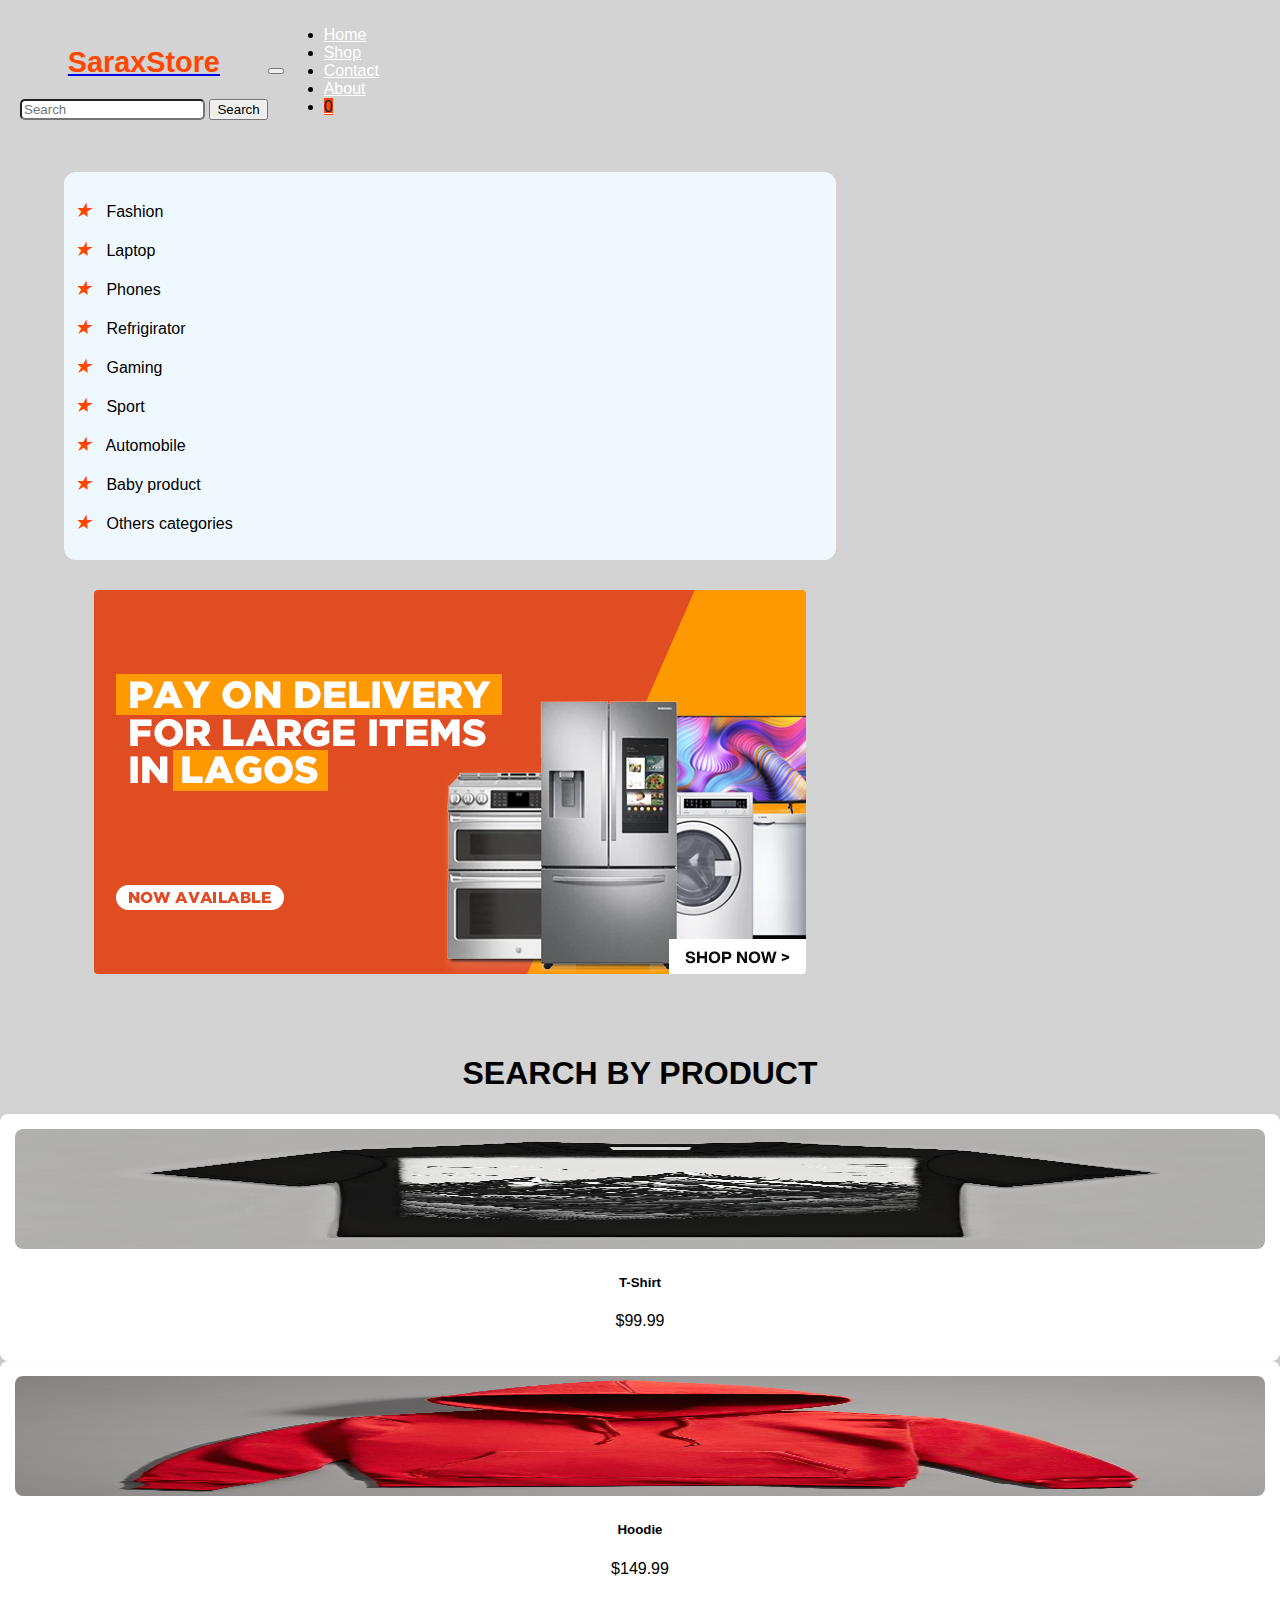
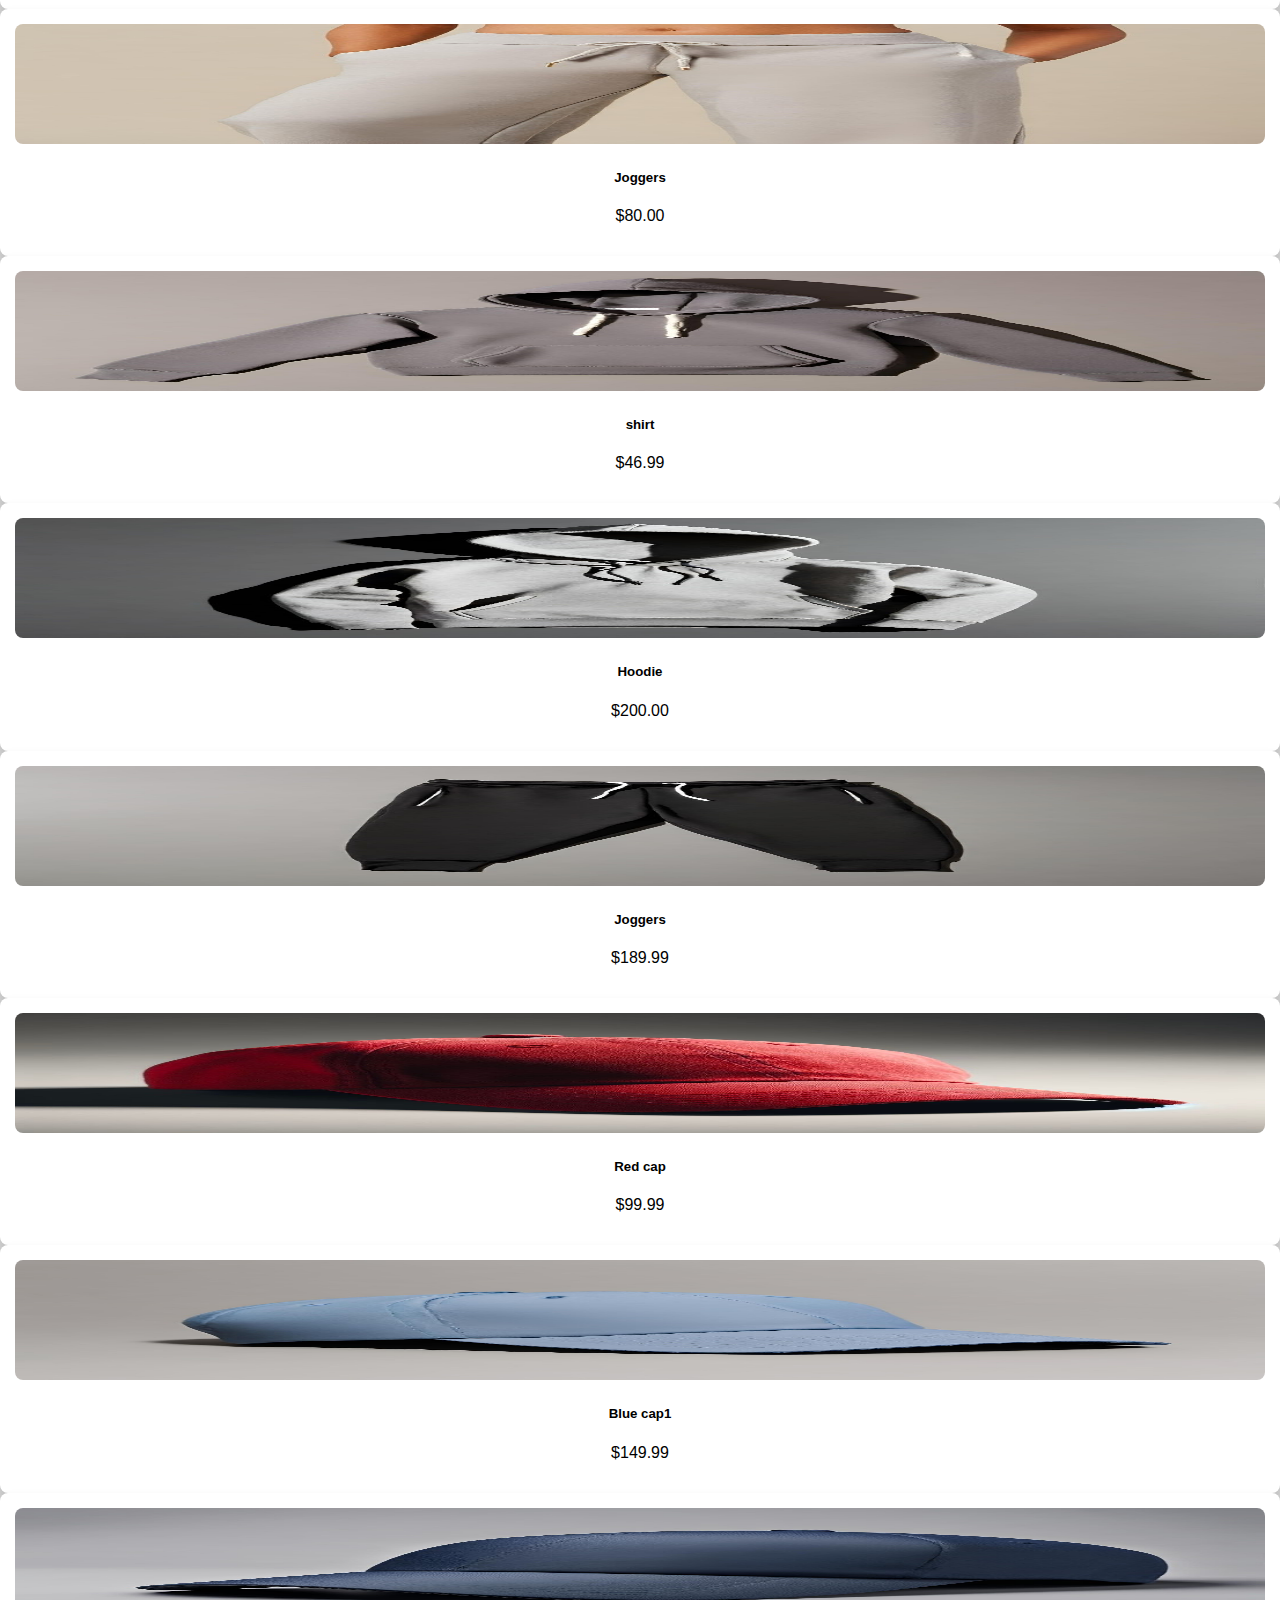
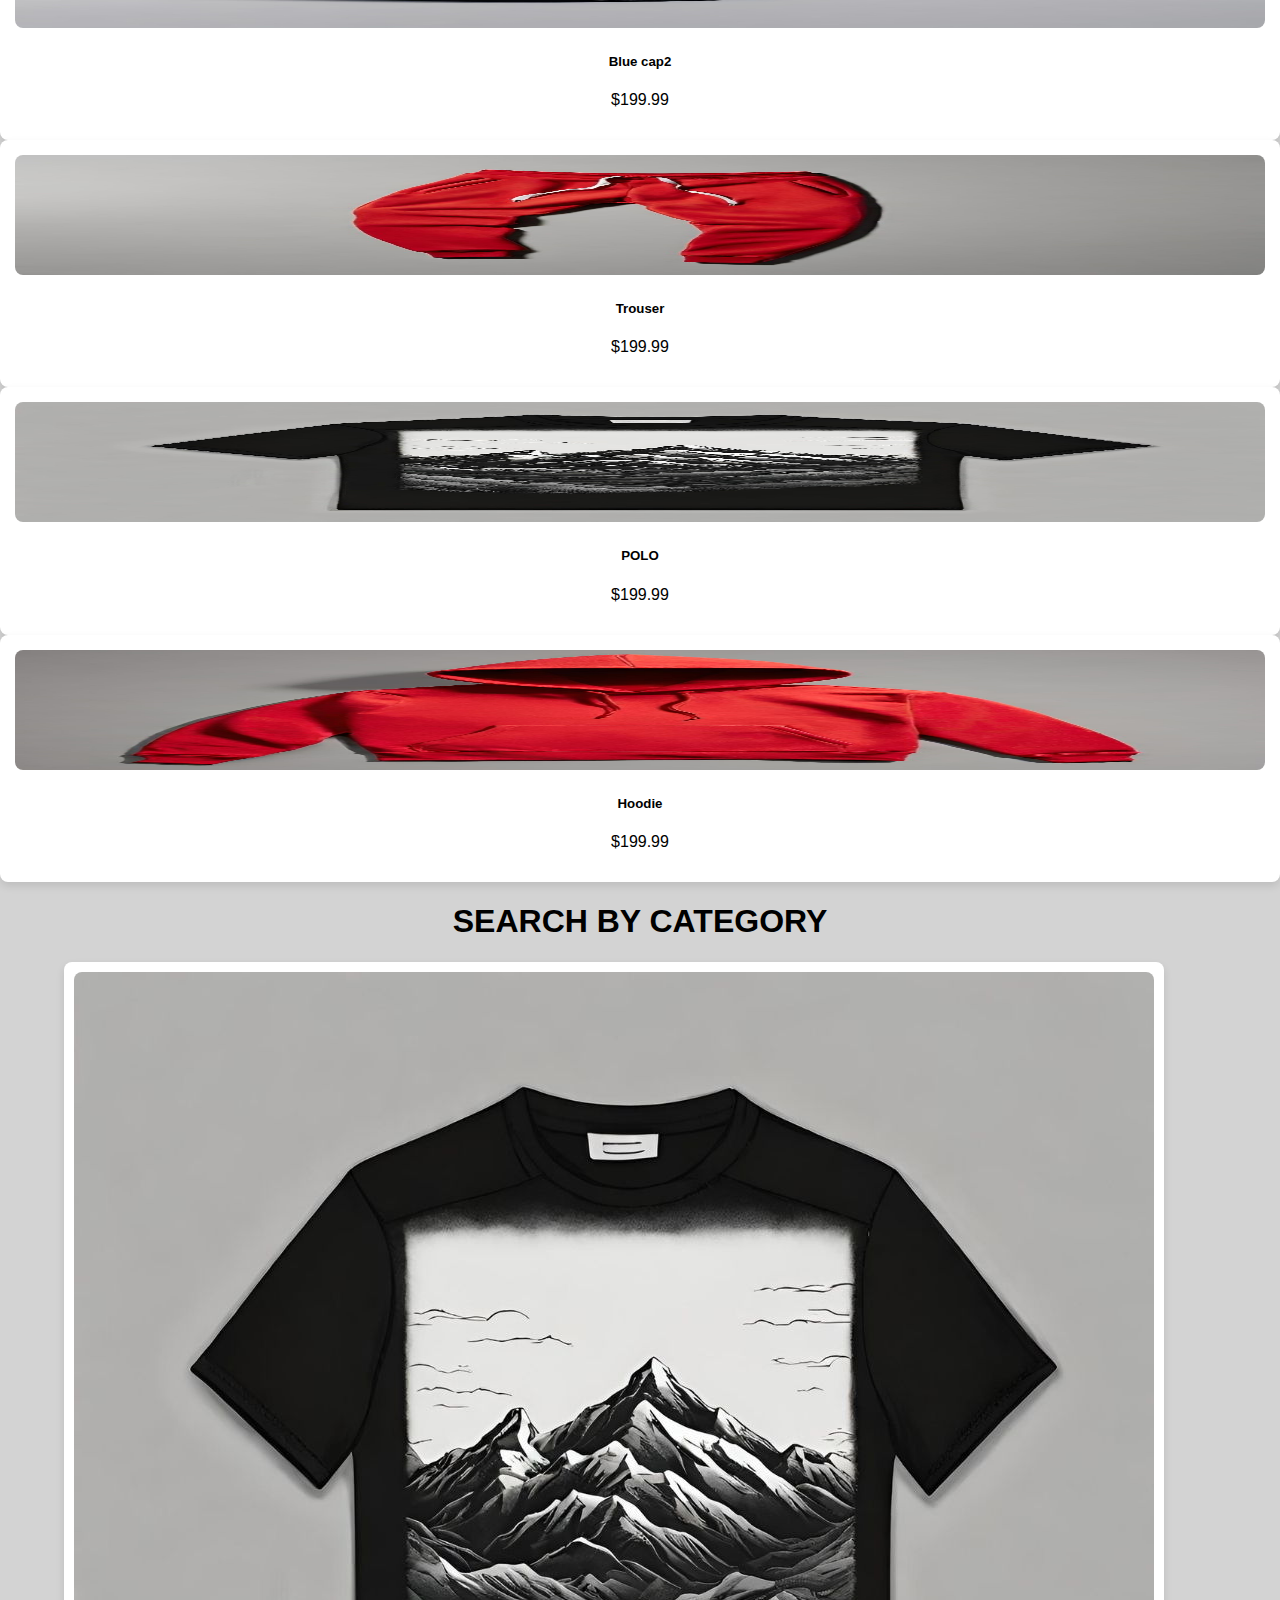
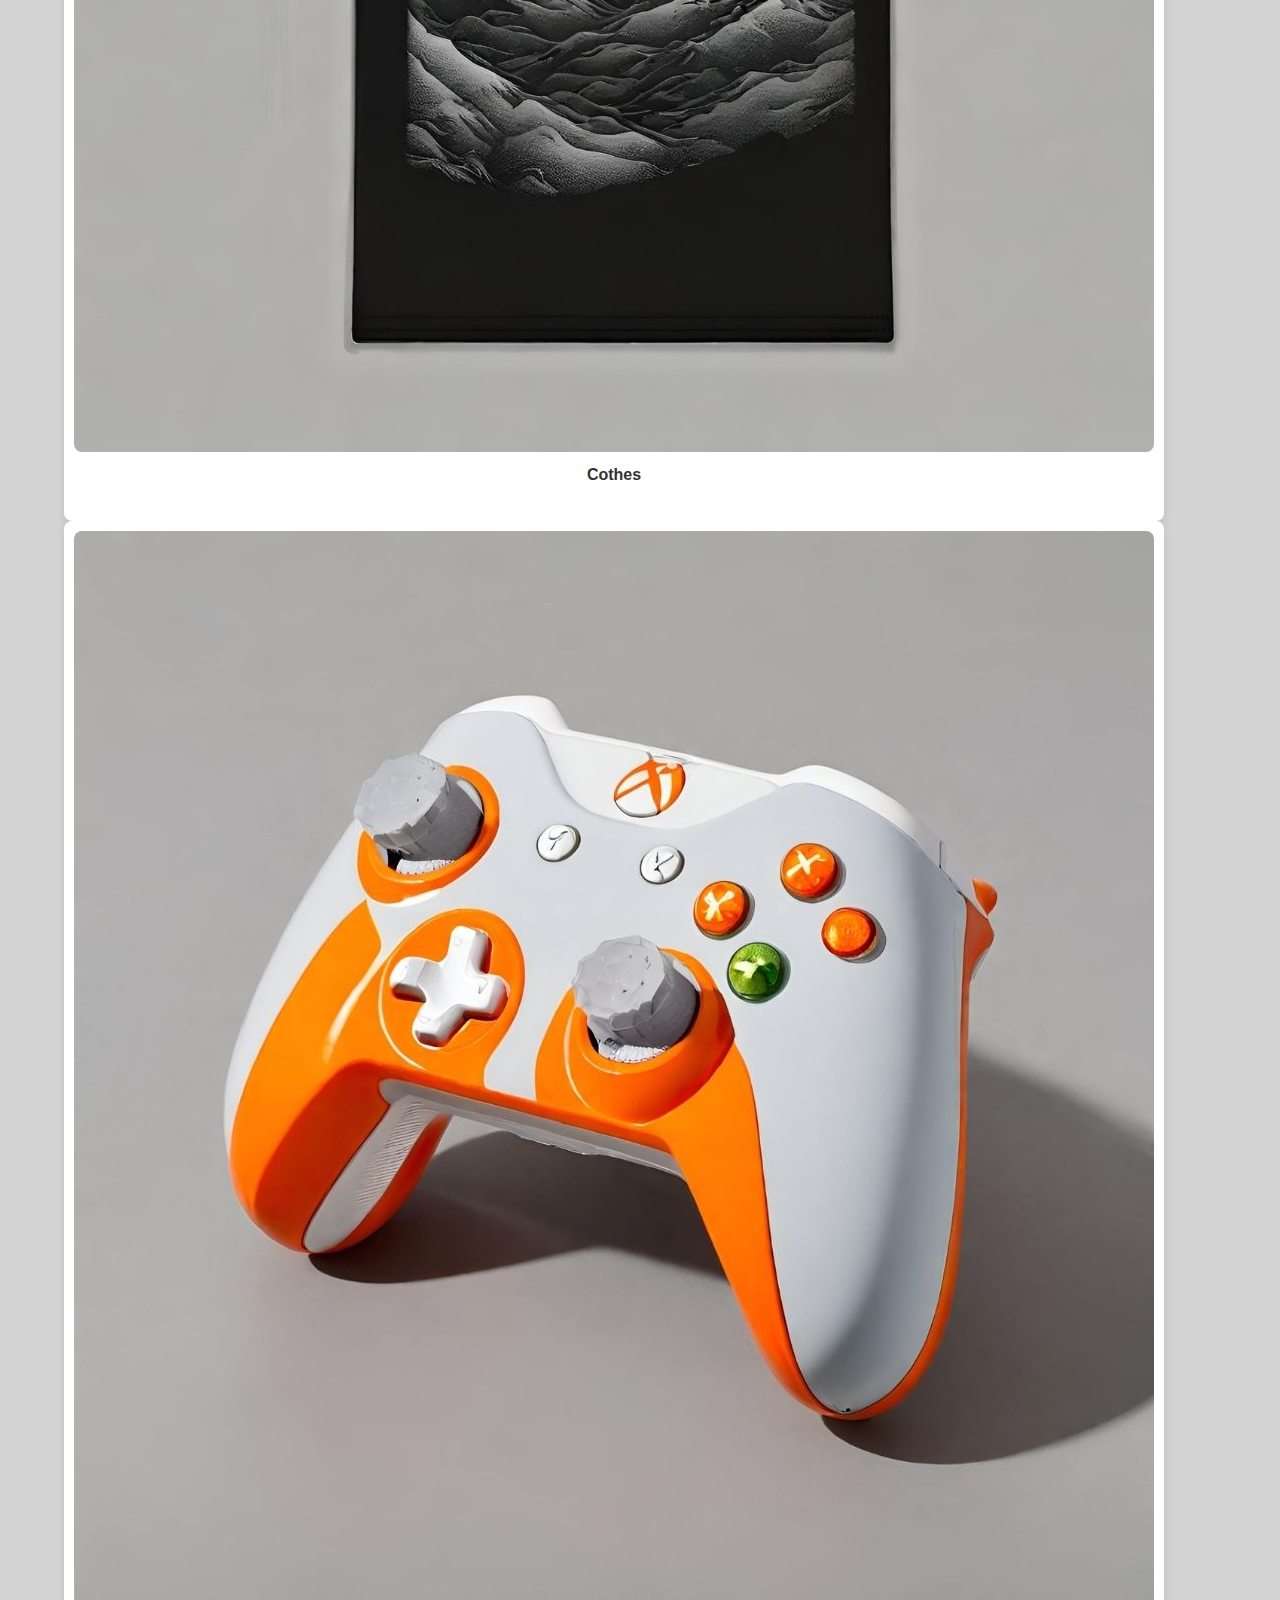
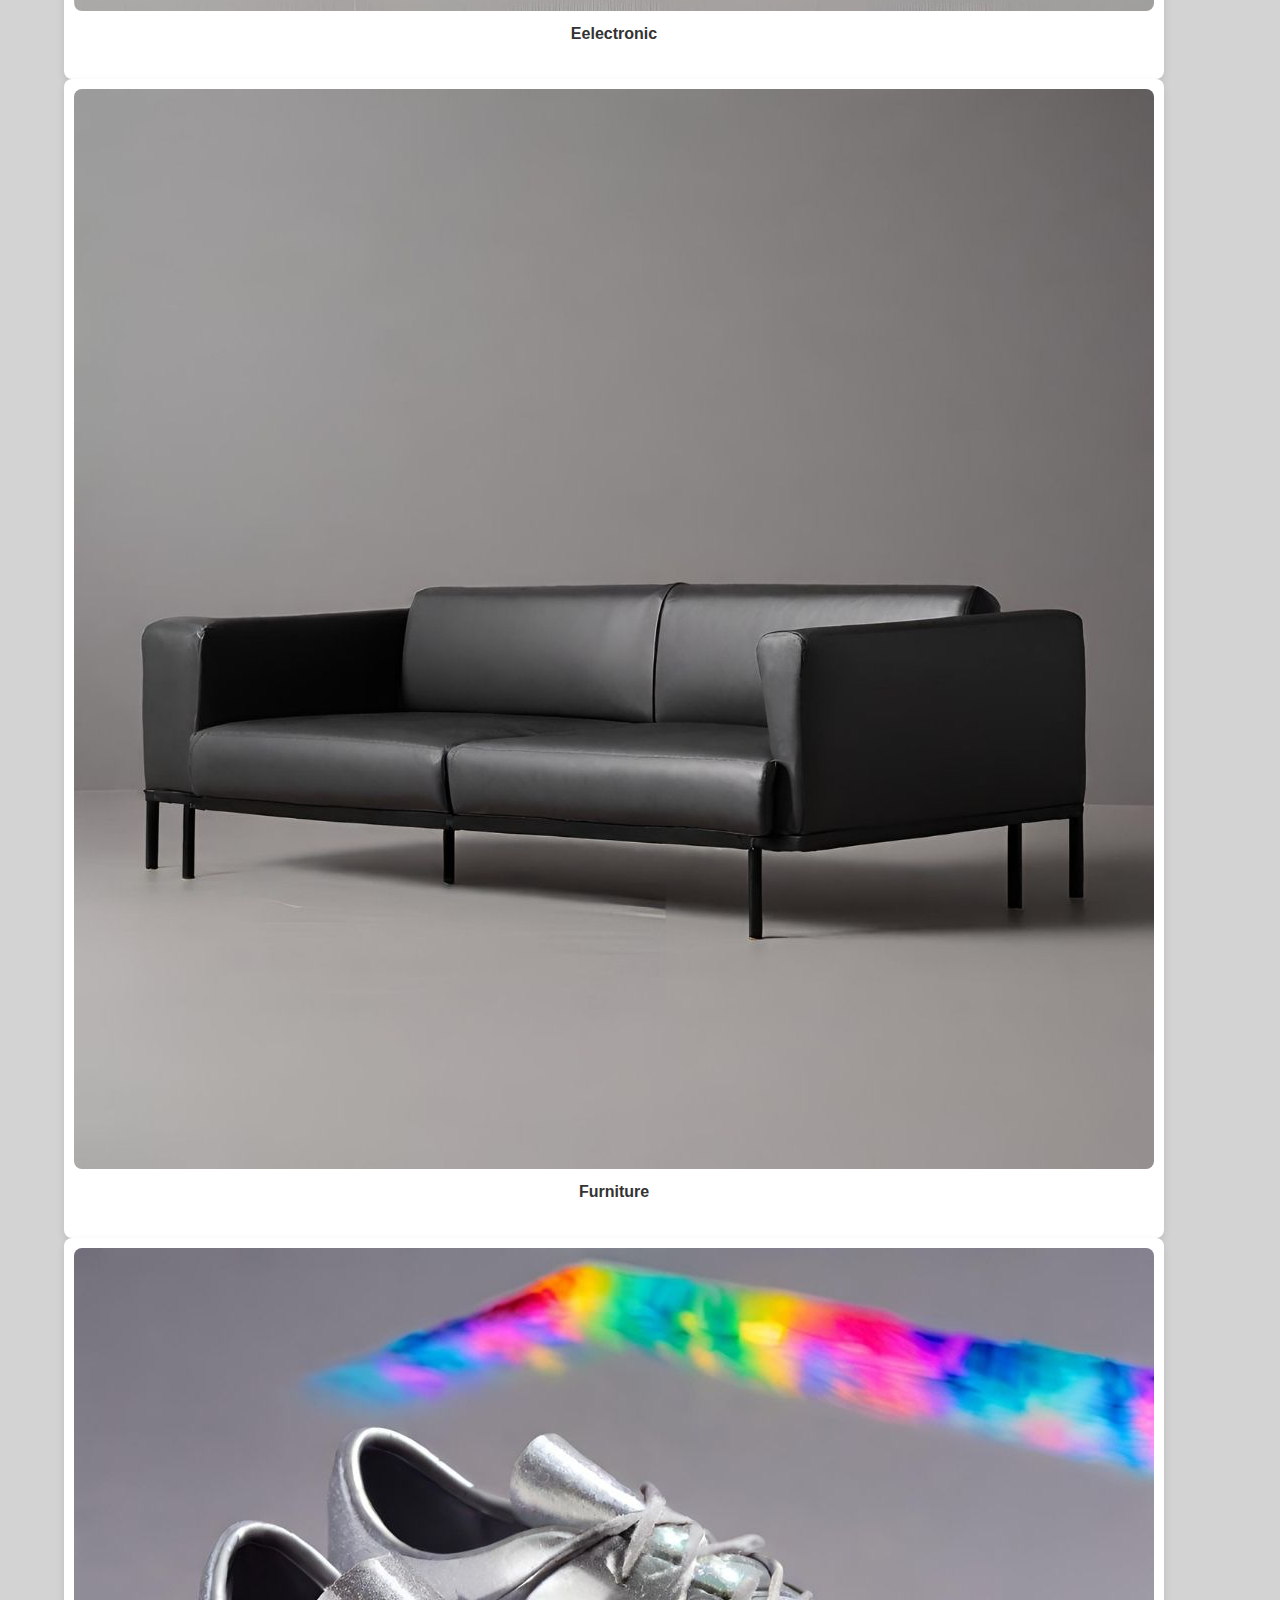
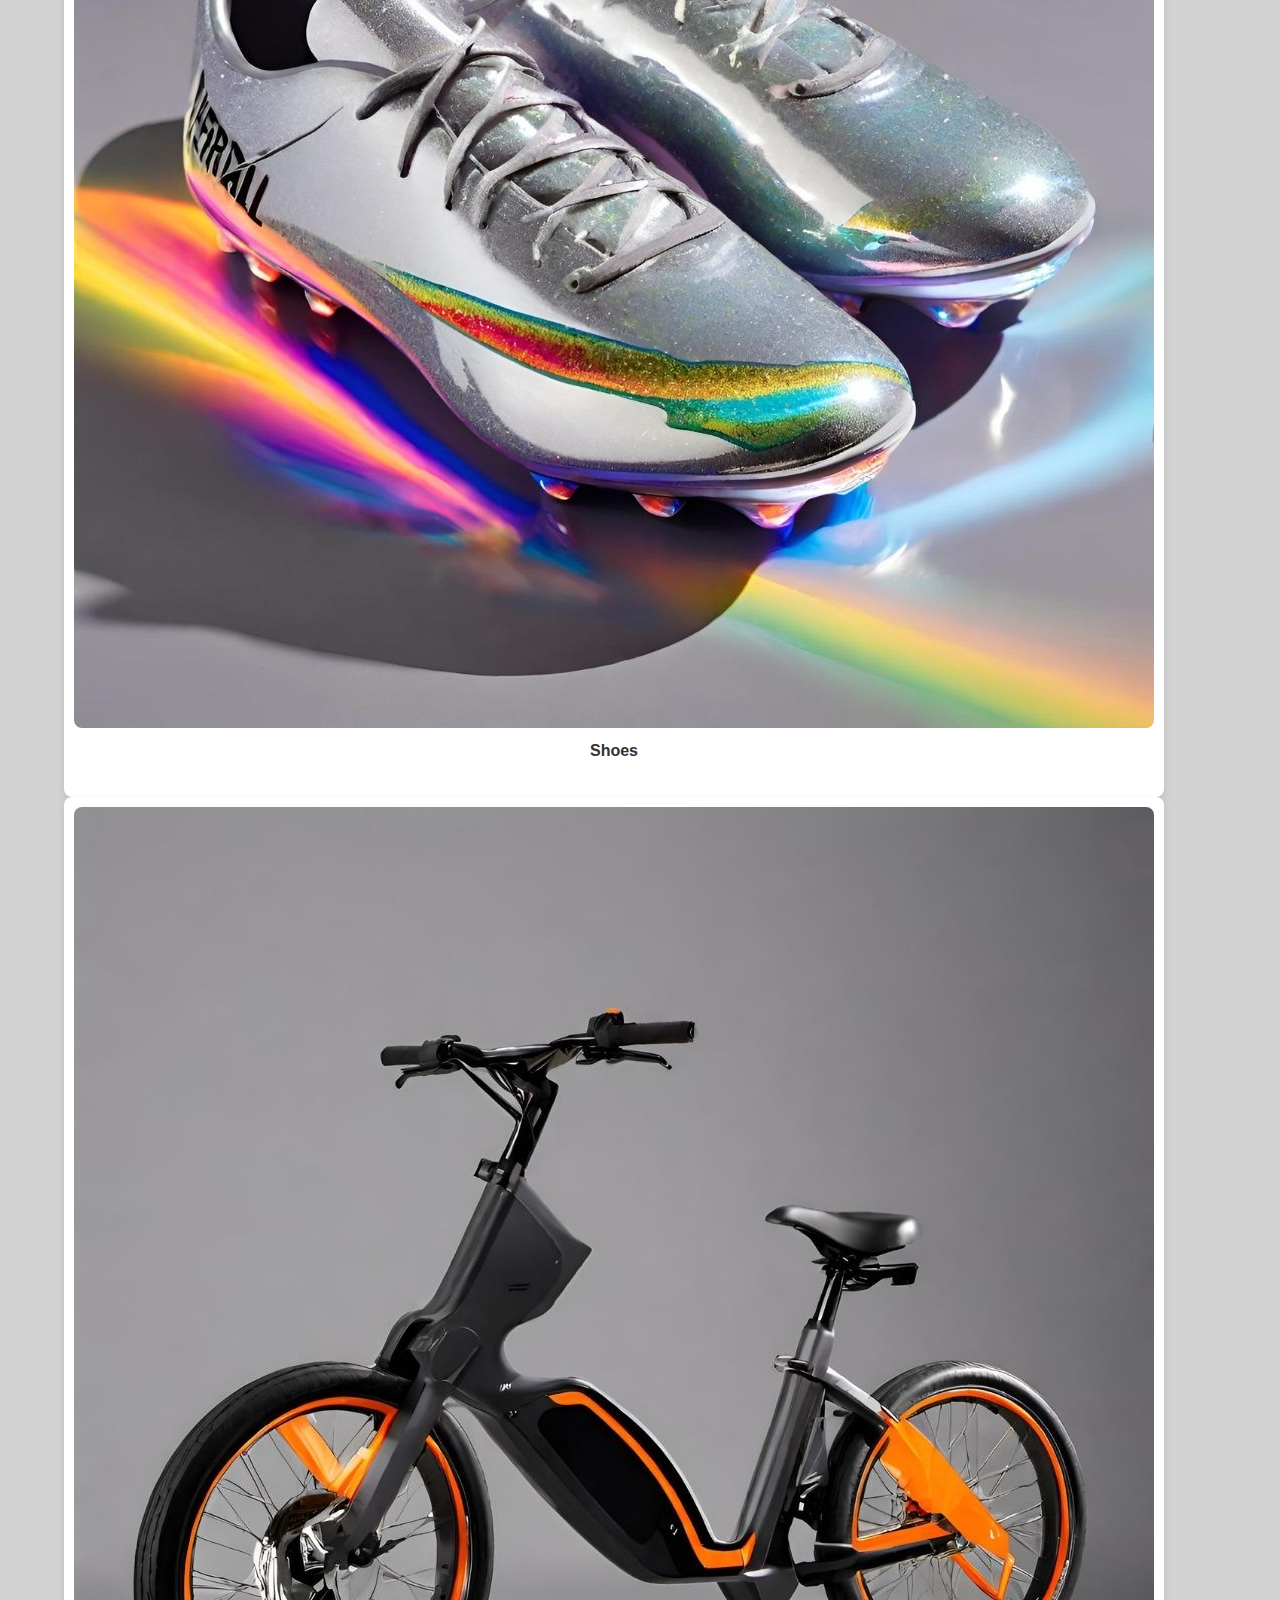
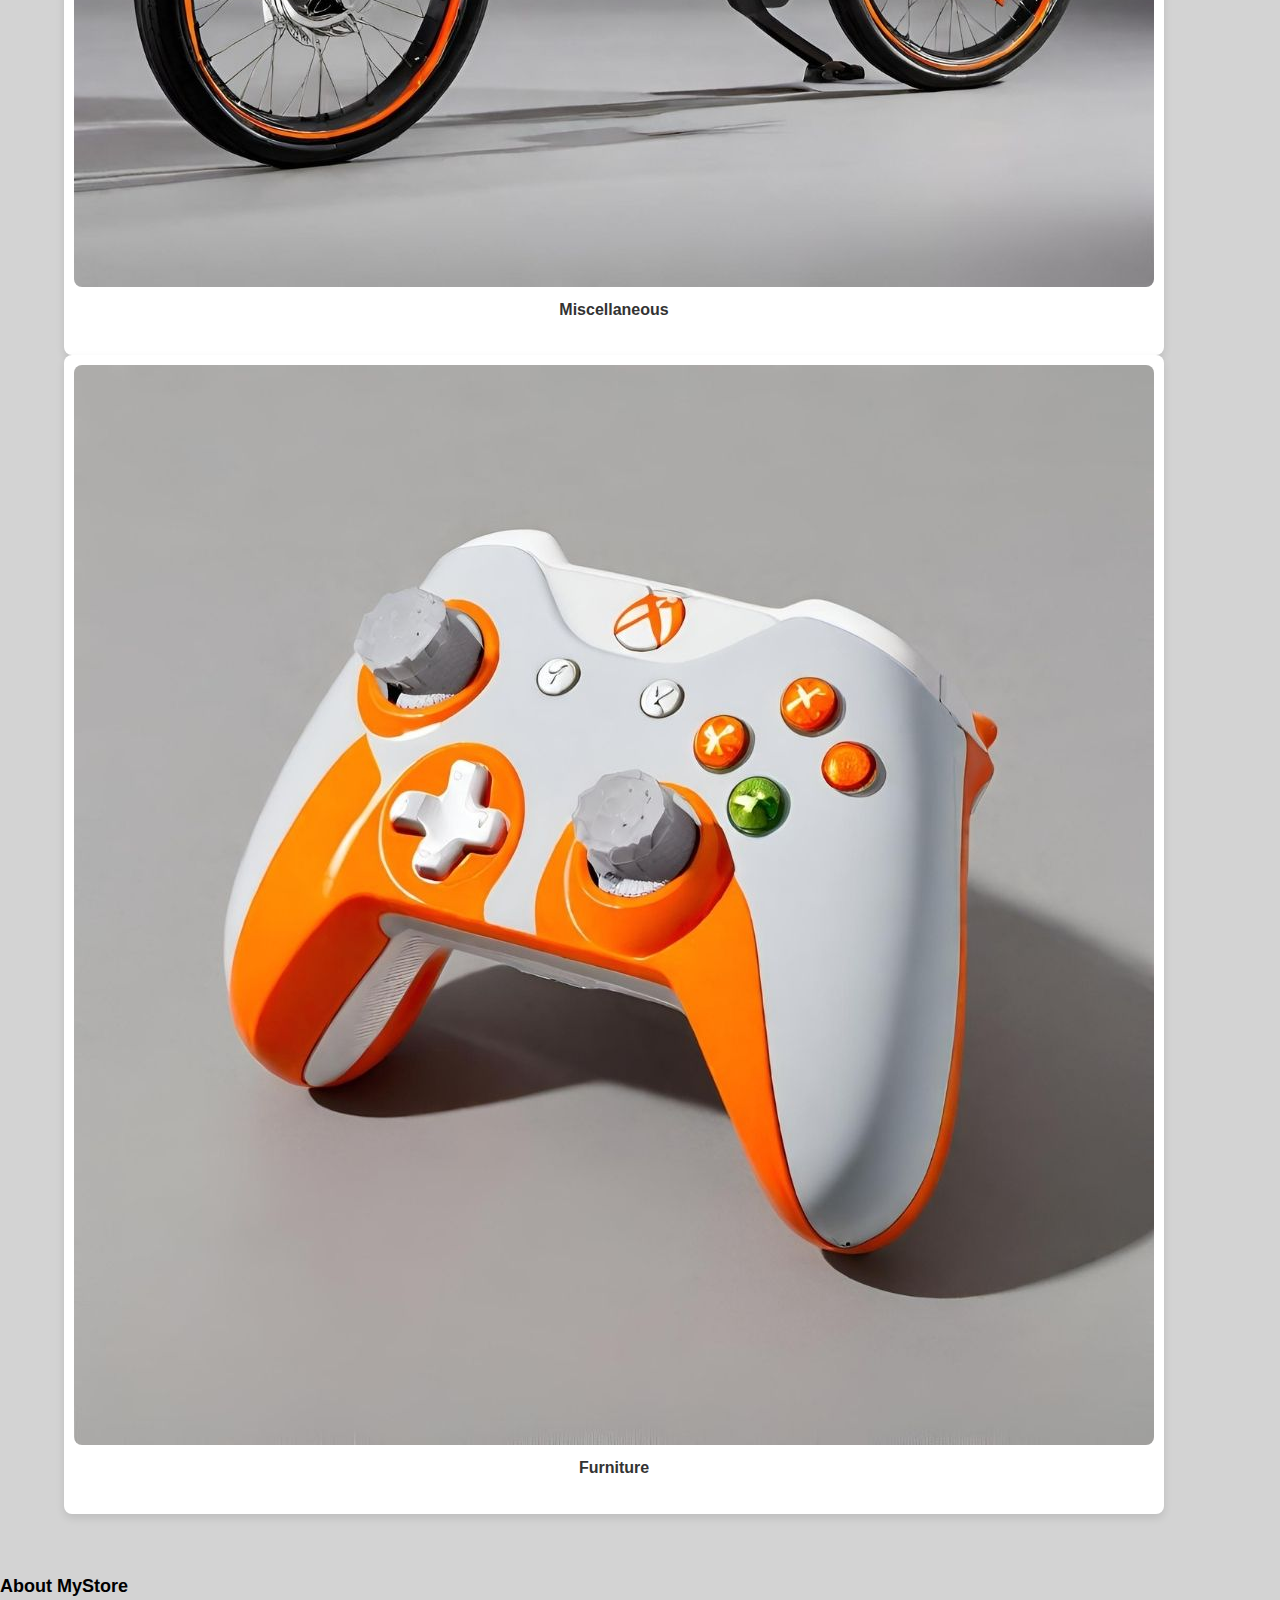
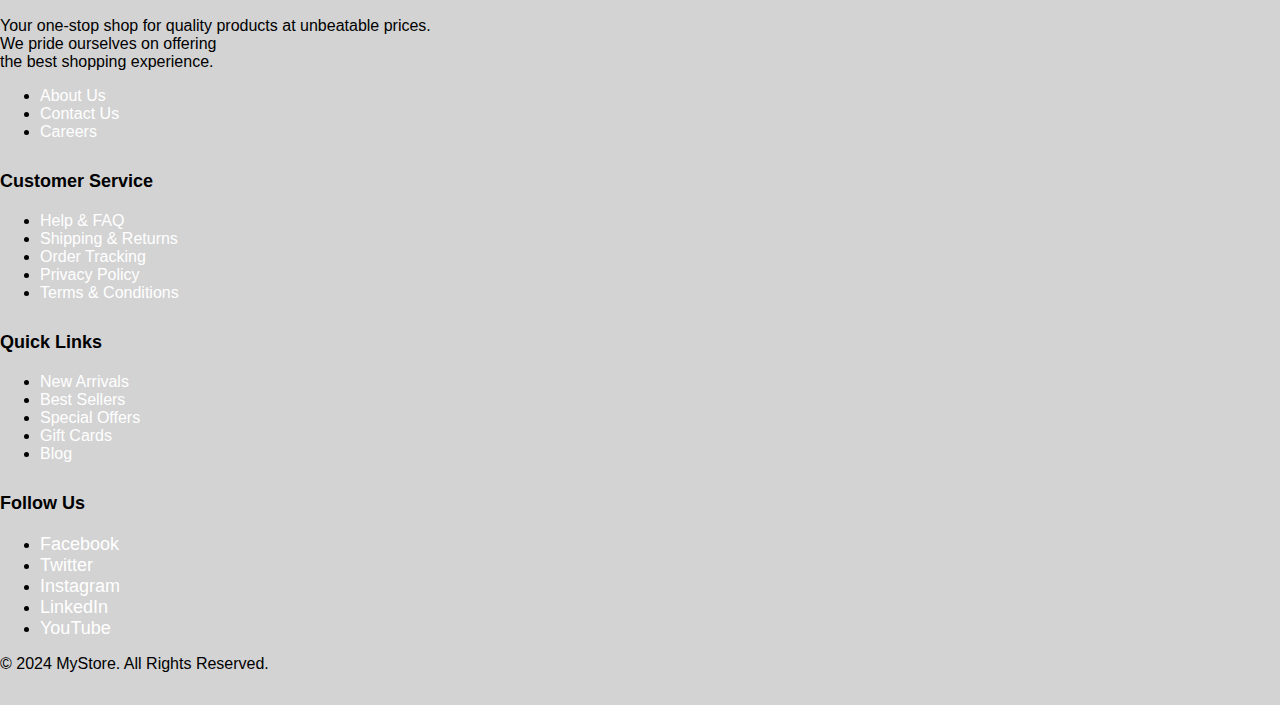
<file: index.html>
<!DOCTYPE html>
<html lang="en">
  <head>
    <!-- Required meta tags -->
    <meta charset="utf-8" />
    <meta name="viewport" content="width=device-width, initial-scale=1" />

    <!-- Bootstrap CSS -->
    <link
      rel="stylesheet"
      href="https://cdnjs.cloudflare.com/ajax/libs/font-awesome/6.6.0/css/all.min.css"
      integrity="sha512-Kc323vGBEqzTmouAECnVceyQqyqdsSiqLQISBL29aUW4U/M7pSPA/gEUZQqv1cwx4OnYxTxve5UMg5GT6L4JJg=="
      crossorigin="anonymous"
      referrerpolicy="no-referrer"
    />
    <link
      href="https://cdn.jsdelivr.net/npm/bootstrap@5.0.2/dist/css/bootstrap.min.css"
      rel="stylesheet"
      integrity="sha384-EVSTQN3/azprG1Anm3QDgpJLIm9Nao0Yz1ztcQTwFspd3yD65VohhpuuCOmLASjC"
      crossorigin="anonymous"
    />
    <title>E-COMMERCE</title>
    <link rel="stylesheet" href="styles.css" />
  </head>
  <body>
    <header>
    
      <nav class="navbar navbar-expand-lg navbar-dark bg-dark">
        <div class="container-fluid">
            <!-- Logo and Search Bar: 8 columns -->
            <div class="col-lg-8 d-flex align-items-center">
                <a class="navbar-brand logo" href="#"> <h2 class="logo-text">SaraxStore</h2> </a>
                <form class="form-inline ml-3 d-none d-md-flex w-100">
                    <input class="form-control mr-sm-2 w-100" type="search" placeholder="Search" aria-label="Search">
                    <button class="btn btn-outline-light button ms-2" type="submit">Search</button>
                  </form>
            </div>
            
            <!-- Navbar Toggler for smaller screens -->
            <button class="navbar-toggler" type="button" data-toggle="collapse" data-target="#navbarNav" aria-controls="navbarNav" aria-expanded="false" aria-label="Toggle navigation">
                <span class="navbar-toggler-icon"></span>
            </button>

            <!-- List Items and Cart Icon: 4 columns -->
            <div class="collapse navbar-collapse col-lg-4 justify-content-end" id="navbarNav">
                <ul class="navbar-nav">
                    <li class="nav-item">
                        <a class="nav-link" href="#">Home</a>
                    </li>
                    <li class="nav-item">
                        <a class="nav-link" href="#">Shop</a>
                    </li>
                    <li class="nav-item">
                        <a class="nav-link" href="#">Contact</a>
                    </li>
                    <li class="nav-item">
                      <a class="nav-link" href="#">About</a>
                  </li>
                    
                    <li class="nav-item">
                        <a class="nav-link" href="file_folder/cartpage.html" id="cartIcon">
                            <i class="fas fa-shopping-cart"></i> <span class="badge badge-light">0</span>
                        </a>
                    </li>
                </ul>
            </div>
        </div>
    </nav>
    </header>
      
    <div class="hero-section container-fluid">
      <div class="row">
        <!-- Left Container -->
        <div class="col-md-3 item-list ">
          <ul>
            <li ><i class="icon-example">&#9733;</i> Fashion</li>
            <li><i class="icon-example">&#9733;</i> Laptop</li>
            <li><i class="icon-example">&#9733;</i> Phones</li>
            <li><i class="icon-example">&#9733;</i> Refrigirator</li>
            <li><i class="icon-example">&#9733;</i> Gaming</li>
            <li><i class="icon-example">&#9733;</i> Sport</li>
            <li><i class="icon-example">&#9733;</i> Automobile</li>
            <li><i class="icon-example">&#9733;</i> Baby product</li>
            <li><i class="icon-example">&#9733;</i> Others categories</li>
          </ul>
        </div>
        <!-- Right Container -->
        <div class="col-md-9 banner container-fluid">
          <img src="images/banner-slide1.png" alt="" class="img-fluid" style="border-radius: 4px;"/>
        </div>
      </div>
    </div>
        <div class="h11"><h1>SEARCH BY PRODUCT</h1></div>
        <div class="container mt-5 ">
          <div class="row">
              <!-- Product 1 -->
              <div class="col-md-2">
                  <div class="card product-card" onclick="redirectToProductPage('image1.jpeg', 'T-Shirt', 99.99)">
                      <img src="image1.jpeg" class="card-img-top" alt="Product 1">
                      <div class="card-body">
                          <h5 class="card-title">T-Shirt</h5>
                          <p class="card-text">$99.99</p>
                      </div>
                  </div>
              </div>
              <!-- Product 2 -->
              <div class="col-md-2">
                  <div class="card product-card" onclick="redirectToProductPage('image2.jpeg', 'Hoodie', 149.99)">
                      <img src="image2.jpeg" class="card-img-top" alt="Product 2">
                      <div class="card-body">
                          <h5 class="card-title">Hoodie</h5>
                          <p class="card-text">$149.99</p>
                      </div>
                  </div>
              </div>
              <!-- Product 3 -->
              <div class="col-md-2">
                  <div class="card product-card" onclick="redirectToProductPage('image3.jpeg', 'Joggers', 199.99)">
                      <img src="image3.jpeg" class="card-img-top" alt="Product 3">
                      <div class="card-body">
                          <h5 class="card-title">Joggers</h5>
                          <p class="card-text">$80.00</p>
                      </div>
                  </div>
              </div>
               <!-- Product 4 -->
               <div class="col-md-2">
                <div class="card product-card" onclick="redirectToProductPage('image4.jpeg', 'shirt', 199.99)">
                    <img src="image4.jpeg" class="card-img-top" alt="Product 3">
                    <div class="card-body">
                        <h5 class="card-title">shirt</h5>
                        <p class="card-text">$46.99</p>
                    </div>
                </div>
            </div>
              <!-- Product 5 -->
              <div class="col-md-2">
                <div class="card product-card" onclick="redirectToProductPage('image5.jpeg', 'Hoodie', 199.99)">
                    <img src="image5.jpeg" class="card-img-top" alt="Product 3">
                    <div class="card-body">
                        <h5 class="card-title">Hoodie</h5>
                        <p class="card-text">$200.00</p>
                    </div>
                </div>
            </div>
            
            <!-- Product 6-->
            <div class="col-md-2">
              <div class="card product-card" onclick="redirectToProductPage('image6.jpeg', 'Joggers', 199.99)">
                  <img src="image6.jpeg" class="card-img-top" alt="Product 3">
                  <div class="card-body">
                      <h5 class="card-title">Joggers</h5>
                      <p class="card-text">$189.99</p>
                  </div>
              </div>
          </div>
          
          </div>
      </div>

      
      <div class="container mt-5">
        <div class="row">
            <!-- Product 1 -->
            <div class="col-md-2">
                <div class="card product-card" onclick="redirectToProductPage('image7.jpeg', 'Red cap', 99.99)">
                    <img src="image7.jpeg" class="card-img-top" alt="Product 1">
                    <div class="card-body">
                        <h5 class="card-title">Red cap</h5>
                        <p class="card-text">$99.99</p>
                    </div>
                </div>
            </div>
            <!-- Product 2 -->
            <div class="col-md-2">
                <div class="card product-card" onclick="redirectToProductPage('image8.jpeg', 'Blue cap1', 149.99)">
                    <img src="image8.jpeg" class="card-img-top" alt="Product 2">
                    <div class="card-body">
                        <h5 class="card-title">Blue cap1</h5>
                        <p class="card-text">$149.99</p>
                    </div>
                </div>
            </div>
            <!-- Product 3 -->
            <div class="col-md-2">
                <div class="card product-card" onclick="redirectToProductPage('image9.jpeg', 'Blue cap2', 199.99)">
                    <img src="image9.jpeg" class="card-img-top" alt="Product 3">
                    <div class="card-body">
                        <h5 class="card-title">Blue cap2</h5>
                        <p class="card-text">$199.99</p>
                    </div>
                </div>
            </div>
             <!-- Product 4 -->
             <div class="col-md-2">
              <div class="card product-card" onclick="redirectToProductPage('image10.jpeg', 'Trouser', 199.99)">
                  <img src="image10.jpeg" class="card-img-top" alt="Product 3">
                  <div class="card-body">
                      <h5 class="card-title">Trouser</h5>
                      <p class="card-text">$199.99</p>
                  </div>
              </div>
          </div>
          <!-- Product 3 -->
          <div class="col-md-2">
            <div class="card product-card" onclick="redirectToProductPage('image1.jpeg', 'POLO', 199.99)">
                <img src="image1.jpeg" class="card-img-top" alt="Product 3">
                <div class="card-body">
                    <h5 class="card-title">POLO</h5>
                    <p class="card-text">$199.99</p>
                </div>
            </div>
        </div>
         <!-- Product 4 -->
         <div class="col-md-2">
          <div class="card product-card" onclick="redirectToProductPage('image2.jpeg', 'Hoodie', 199.99)">
              <img src="image2.jpeg" class="card-img-top" alt="Product 3">
              <div class="card-body">
                  <h5 class="card-title">Hoodie</h5>
                  <p class="card-text">$199.99</p>
              </div>
          </div>
      </div>
     
        </div>
    </div>

      <div class="h11"><h1>SEARCH BY CATEGORY</h1></div>
    <div class="container-fluid category-section">
      <div class="row">
          <div class="col-lg-2 col-md-4 col-sm-6 mb-4">
              <div class="category-card">
                  <img src="images/category1.jpeg" class="img-fluid" alt="Category 1">
                  <h5 class="category-title">Cothes</h5>
              </div>
          </div>
          <div class="col-lg-2 col-md-4 col-sm-6 mb-4">
              <div class="category-card">
                  <img src="images/category2.jpeg" class="img-fluid" alt="Category 2">
                  <h5 class="category-title">Eelectronic</h5>
              </div>
          </div>
          <div class="col-lg-2 col-md-4 col-sm-6 mb-4">
              <div class="category-card">
                  <img src="images/category3.jpeg" class="img-fluid" alt="Category 3">
                  <h5 class="category-title">Furniture</h5>
              </div>
          </div>
          <div class="col-lg-2 col-md-4 col-sm-6 mb-4">
              <div class="category-card">
                  <img src="images/category4.jpeg" class="img-fluid" alt="Category 4">
                  <h5 class="category-title">Shoes</h5>
              </div>
          </div>
          <div class="col-lg-2 col-md-4 col-sm-6 mb-4">
              <div class="category-card">
                  <img src="images/category5.jpg"img-fluid" alt="Category 5">
                  <h5 class="category-title">Miscellaneous</h5>
              </div>
          </div>
          <div class="col-lg-2 col-md-4 col-sm-6 mb-4">
              <div class="category-card">
                  <img src="images/category2.jpeg" class="img-fluid" alt="Category 6">
                  <h5 class="category-title">Furniture</h5>
              </div>
          </div>
      </div>
  </div>

    <!-- Footer -->
    <footer class="footer bg-dark text-white pt-5 pb-4 ">
      <div class="container">
        <div class="row">
          <!-- Company Info -->
          <div class="col-12 col-md-4 mb-4">
            <h5>About MyStore</h5>
            <p>
              Your one-stop shop for quality products at unbeatable prices.
              <br />We pride ourselves on offering <br> the best shopping
              experience.
            </p>
            <ul class="list-unstyled">
              <li><a href="#" class="text-white no-underline">About Us</a></li>
              <li>
                <a href="#" class="text-white no-underline">Contact Us</a>
              </li>
              <li><a href="#" class="text-white no-underline">Careers</a></li>
            </ul>
          </div>
          <!-- Customer Service -->
          <div class="col-12 col-md-4 mb-4">
            <h5>Customer Service</h5>
            <ul class="list-unstyled">
              <li>
                <a href="#" class="text-white no-underline">Help & FAQ</a>
              </li>
              <li>
                <a href="#" class="text-white no-underline"
                  >Shipping & Returns</a
                >
              </li>
              <li>
                <a href="#" class="text-white no-underline">Order Tracking</a>
              </li>
              <li>
                <a href="#" class="text-white no-underline">Privacy Policy</a>
              </li>
              <li>
                <a href="#" class="text-white no-underline"
                  >Terms & Conditions</a
                >
              </li>
            </ul>
          </div>
          <!-- Quick Links -->
          <div class="col-12 col-md-4 mb-4">
            <h5>Quick Links</h5>
            <ul class="list-unstyled">
              <li>
                <a href="#" class="text-white no-underline">New Arrivals</a>
              </li>
              <li>
                <a href="#" class="text-white no-underline">Best Sellers</a>
              </li>
              <li>
                <a href="#" class="text-white no-underline">Special Offers</a>
              </li>
              <li>
                <a href="#" class="text-white no-underline">Gift Cards</a>
              </li>
              <li><a href="#" class="text-white no-underline">Blog</a></li>
            </ul>
          </div>
        </div>

        <div class="row mt-4">
          <div class="col-12 col-md-6 mb-4 mb-md-0">
            <h5>Follow Us</h5>
            <ul class="list-inline">
              <li class="list-inline-item">
                <a href="#" class="text-white no-underline"
                  ><i class="fab fa-facebook-f"></i> Facebook</a
                >
              </li>
              <li class="list-inline-item">
                <a href="#" class="text-white no-underline"
                  ><i class="fab fa-twitter"></i> Twitter</a
                >
              </li>
              <li class="list-inline-item">
                <a href="#" class="text-white no-underline"
                  ><i class="fab fa-instagram"></i> Instagram</a
                >
              </li>
              <li class="list-inline-item">
                <a href="#" class="text-white no-underline"
                  ><i class="fab fa-linkedin-in"></i> LinkedIn</a
                >
              </li>
              <li class="list-inline-item">
                <a href="#" class="text-white no-underline"
                  ><i class="fab fa-youtube"></i> YouTube</a
                >
              </li>
            </ul>
          </div>

          <div class="col-12 col-md-6 text-md-right">
            <p>&copy; 2024 MyStore. All Rights Reserved.</p>
          </div>
        </div>
      </div>
    </footer>
    <script src="script.js"></script>

    <script src="https://code.jquery.com/jquery-3.5.1.slim.min.js"></script>
    <script src="https://cdn.jsdelivr.net/npm/@popperjs/core@2.11.6/dist/umd/popper.min.js"></script>
    <script src="https://stackpath.bootstrapcdn.com/bootstrap/4.5.2/js/bootstrap.min.js"></script>
    <script
      src="https://cdn.jsdelivr.net/npm/bootstrap@5.0.2/dist/js/bootstrap.bundle.min.js"
      integrity="sha384-MrcW6ZMFYlzcLA8Nl+NtUVF0sA7MsXsP1UyJoMp4YLEuNSfAP+JcXn/tWtIaxVXM"
      crossorigin="anonymous"></script>
    
  </body>
</html>
</file>
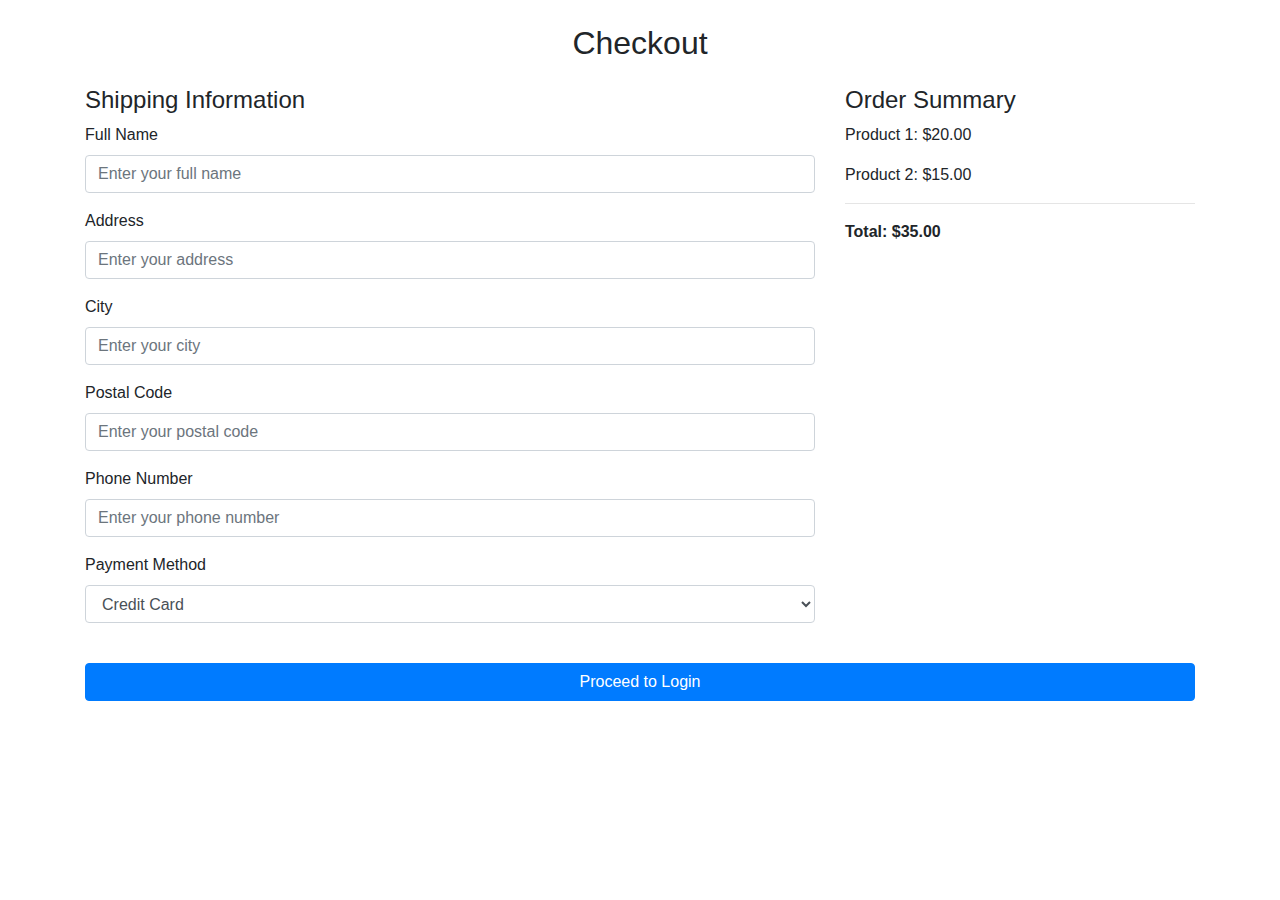
<file: file_folder/check-outpage2.html>
<!DOCTYPE html>
<html lang="en">
<head>
    <meta charset="UTF-8">
    <meta name="viewport" content="width=device-width, initial-scale=1.0">
    <title>Checkout</title>
    <link rel="stylesheet" href="https://stackpath.bootstrapcdn.com/bootstrap/4.5.2/css/bootstrap.min.css">
</head>
<body>
    <div class="container">
        <h2 class="text-center my-4">Checkout</h2>
        <div class="row">
            <div class="col-md-8">
                <h4>Shipping Information</h4>
                <form>
                    <div class="form-group">
                        <label for="fullName">Full Name</label>
                        <input type="text" class="form-control" id="fullName" placeholder="Enter your full name">
                    </div>
                    <div class="form-group">
                        <label for="address">Address</label>
                        <input type="text" class="form-control" id="address" placeholder="Enter your address">
                    </div>
                    <div class="form-group">
                        <label for="city">City</label>
                        <input type="text" class="form-control" id="city" placeholder="Enter your city">
                    </div>
                    <div class="form-group">
                        <label for="postalCode">Postal Code</label>
                        <input type="text" class="form-control" id="postalCode" placeholder="Enter your postal code">
                    </div>
                    <div class="form-group">
                        <label for="phone">Phone Number</label>
                        <input type="tel" class="form-control" id="phone" placeholder="Enter your phone number">
                    </div>
                    <div class="form-group">
                        <label for="paymentMethod">Payment Method</label>
                        <select class="form-control" id="paymentMethod">
                            <option>Credit Card</option>
                            <option>PayPal</option>
                            <option>Bank Transfer</option>
                        </select>
                    </div>
                </form>
            </div>
            <div class="col-md-4">
                <h4>Order Summary</h4>
                <p>Product 1: $20.00</p>
                <p>Product 2: $15.00</p>
                <hr>
                <p><strong>Total: $35.00</strong></p>
            </div>
        </div>
        <a href="login.html" class="btn btn-primary btn-block mt-4">Proceed to Login</a>
    </div>
</body>
</html>
</file>
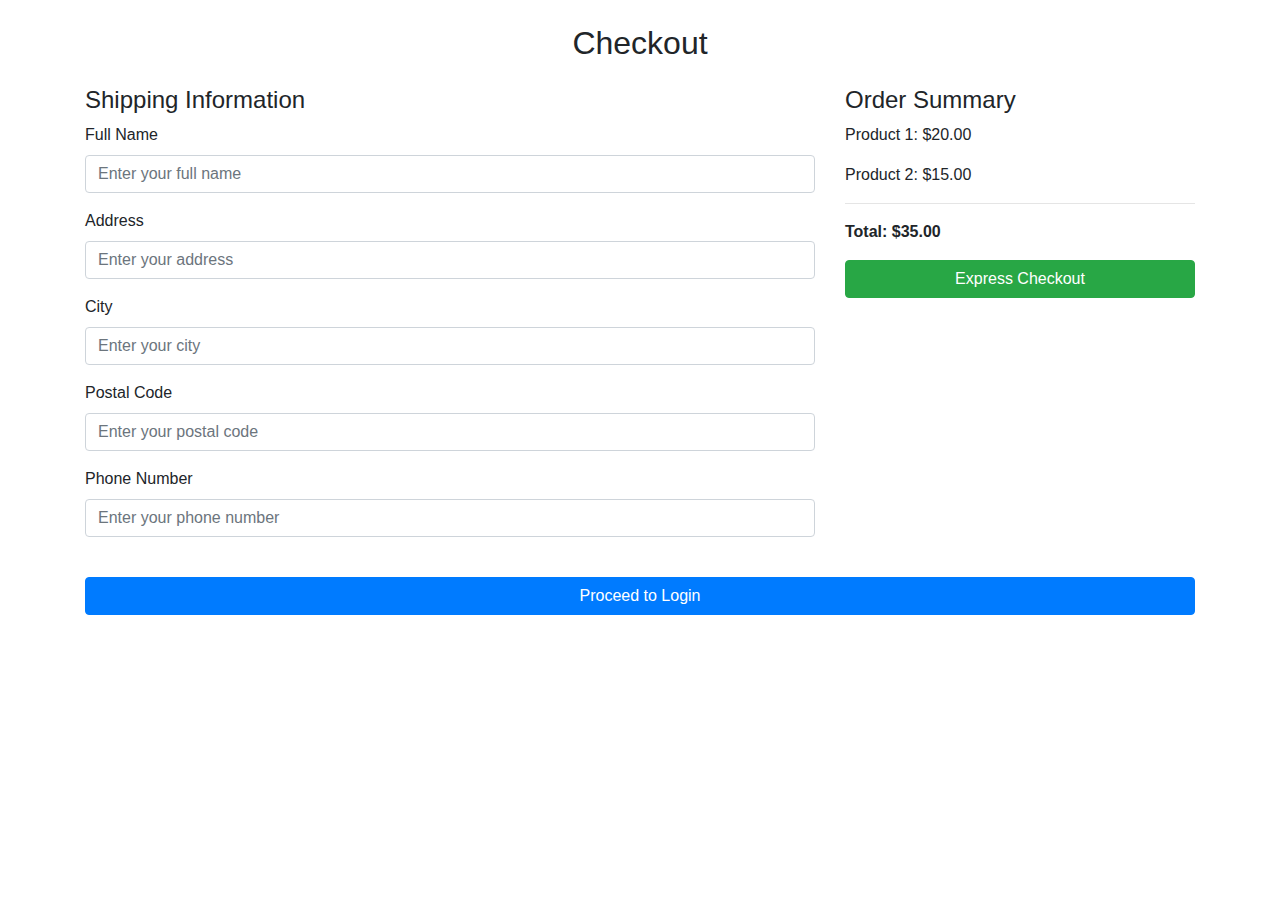
<file: file_folder/check-outpage3.html>
<!DOCTYPE html>
<html lang="en">
<head>
    <meta charset="UTF-8">
    <meta name="viewport" content="width=device-width, initial-scale=1.0">
    <title>Checkout</title>
    <link rel="stylesheet" href="https://stackpath.bootstrapcdn.com/bootstrap/4.5.2/css/bootstrap.min.css">
</head>
<body>
    <div class="container">
        <h2 class="text-center my-4">Checkout</h2>
        <div class="row">
            <div class="col-md-8">
                <h4>Shipping Information</h4>
                <form>
                    <div class="form-group">
                        <label for="fullName">Full Name</label>
                        <input type="text" class="form-control" id="fullName" placeholder="Enter your full name">
                    </div>
                    <div class="form-group">
                        <label for="address">Address</label>
                        <input type="text" class="form-control" id="address" placeholder="Enter your address">
                    </div>
                    <div class="form-group">
                        <label for="city">City</label>
                        <input type="text" class="form-control" id="city" placeholder="Enter your city">
                    </div>
                    <div class="form-group">
                        <label for="postalCode">Postal Code</label>
                        <input type="text" class="form-control" id="postalCode" placeholder="Enter your postal code">
                    </div>
                    <div class="form-group">
                        <label for="phone">Phone Number</label>
                        <input type="tel" class="form-control" id="phone" placeholder="Enter your phone number">
                    </div>
                </form>
            </div>
            <div class="col-md-4">
                <h4>Order Summary</h4>
                <p>Product 1: $20.00</p>
                <p>Product 2: $15.00</p>
                <hr>
                <p><strong>Total: $35.00</strong></p>
                <button class="btn btn-success btn-block">Express Checkout</button>
            </div>
        </div>
        <a href="login.html" class="btn btn-primary btn-block mt-4">Proceed to Login</a>
    </div>
</body>
</html>
</file>
<file: styles.css>
body {
  padding: 0;
  margin: 0;
  font-family: Verdana, Geneva, Tahoma, sans-serif;
  background-color: lightgray;
}
.bg-dark-blue {
  background-color: #002147;
}
.logo-img {
  width: 50px; 
}

.logo-text {
  color: orangered;
  font-weight: bolder;
}

.form-control {
  border-radius: 5px;
}

.navbar {
  padding: 10px 20px;
}
.nav-link {
  color: #ffffff !important;
  margin-right: 15px;
}
#cartIcon .fas {
  color: #ff4500;
}

#cartIcon .badge {
  background-color: orangered;
  color: #002147;
}
.container-fluid {
  display: flex;
  align-items: center;
}

.collapse.navbar-collapse {
  justify-content: flex-end;
}

@media (max-width: 991.98px) {
  .navbar-nav {
    justify-content: flex-end;
    width: 100%;
  }

  .form-inline {
    width: 100%;
  }
}

.button:hover {
  background-color: black;
  opacity: 0.7;
  color: aliceblue;
}
.hero-section {
  display: flex;
  width: 90vw;
  height: auto;
  margin: 0 auto; 
  padding: 30px; 
  border-radius: 8px; 
}

.item-list {
  padding: 10px;
  background-color: aliceblue;
  border-radius: 12px;
}
.icon-color{
  color: orangered;
}

.item-list h2 {
  margin-top: 0;
  box-shadow: 0 4px 8px rgba(0, 0, 0, 0.1); 
}

.item-list ul {
  list-style-type: none;
  padding: 0;
}

.item-list ul li {
  margin-bottom: 15px;
  font-size: 16px;
}

.icon-example {
  font-size: 20px;
  margin-right: 10px;
  color: orangered;
}

.banner {
  color: white;
  padding: 30px;
  border-radius: 8px;
  display: flex;
  align-items: center;
  justify-content: center;
  text-align: center;
}

.banner h2 {
  margin-top: 0;
}

.banner p {
  font-size: 18px;
}
/* Container for the product section */
.product-section {
  width: 90vw; 
  margin: 0 auto;
}

/* Product card styling */
.product-card {
  text-align: center;
  padding: 15px;
  border-radius: 8px;
  box-shadow: 0 4px 8px rgba(0, 0, 0, 0.1);
  transition: transform 0.3s, box-shadow 0.3s;
  background-color: #ffffff;
}

/* Image within the product card */
.product-card img {
  border-radius: 8px;
  width: 100%; 
  height: 120px;
  max-width: 100%;
}

/* Product title styling */
.product-title {
  margin-top: 10px;
  font-size: 18px;
  font-weight: bold;
  color: #333;
}

/* Product description styling */
.product-description {
  font-size: 14px;
  color: #777;
  margin-top: 5px;
}

/* Product price styling */
.product-price {
  font-size: 16px;
  font-weight: bold;
  color: #000;
  margin-top: 10px;
}

/* Hover effects */
.product-card:hover {
  transform: translateY(-5px);
  box-shadow: 0 8px 16px rgba(0, 0, 0, 0.2);
}

/* Link within the product card */
.product-card a {
  text-decoration: none;
  color: inherit;
}

/* Container for the category section */
.category-section {
  width: 90vw; 
  margin: 0 auto;
}

/* Category card styling */
.category-card {
  text-align: center;
  padding: 10px;
  border-radius: 8px;
  box-shadow: 0 4px 8px rgba(0, 0, 0, 0.1);
  transition: transform 0.3s, box-shadow 0.3s;
  background-color: #ffffff;
}

/* Image within the category card */
.category-card img {
  border-radius: 8px;
  width: 100%; 
  height: auto;
}

/* Category title styling */
.category-title {
  margin-top: 10px;
  font-size: 16px;
  font-weight: bold;
  color: #333;
}

/* Hover effects */
.category-card:hover {
  transform: translateY(-5px);
  box-shadow: 0 8px 16px rgba(0, 0, 0, 0.2);
}

.footer {
  padding-top: 2rem;
  padding-bottom: 2rem;
}

.footer h5 {
  font-size: 18px;
  margin-bottom: 20px;
}

.footer a {
  color: #ffffff;
  text-decoration: none;
}

.footer a:hover {
  color: #007bff; /* Bright Blue on hover */
}

.footer p {
  margin: 0;
}

.footer .list-inline-item a {
  font-size: 18px;
  margin-right: 15px;
}

.footer .list-inline-item a:hover {
  color: #007bff; /* Bright Blue on hover for social media links */
}

/* Remove underline from links */
.no-underline {
  text-decoration: none;
}
.h11 {
  display: flex;
  justify-content: center;
  font-weight: 800;
}

/* FOR PRODUCT PAGE*/

.bg-color{
  background-color: #ffffff;
  border-radius: 10px;
  padding: 10px;
} 
.product-card {
  cursor: pointer;
  transition: transform 0.2s;
}
.product-card:hover {
  transform: scale(1.05);
}

.product-details {
  margin-top: 30px;
}
.product-image {
  max-width: 100%;
  height: auto;
  border: 1px solid #ddd;
}
.product-title {
  font-size: 2rem;
  font-weight: bold;
  margin-top: 20px;
}
.product-price {
  font-size: 1.5rem;
  color: #007bff;
  margin-top: 10px;
}
.add-to-cart-btn {
  margin-top: 20px;
  width: 100%;
}

.product-stying{
  padding: 30px;
  border-radius: 20px;
}

.cart-container {
  max-width: 900px;
  margin: 50px auto;
  padding: 20px;
  background-color: #fff;
  border-radius: 8px;
  box-shadow: 0 2px 5px rgba(0, 0, 0, 0.1);
}

h2 {
  margin-bottom: 20px;
  font-size: 1.8rem;
  color: #333;
  text-align: center;
}

.cart-items {
  border-top: 1px solid #ddd;
  margin-bottom: 20px;
}

.cart-item {
  display: flex;
  align-items: center;
  padding: 15px 0;
  border-bottom: 1px solid #ddd;
}

.cart-item:last-child {
  border-bottom: none;
}

.cart-item-image {
  width: 80px;
  height: 80px;
  object-fit: cover;
  border-radius: 8px;
  margin-right: 20px;
}

.cart-item-title {
  flex: 1;
  color: #007BFF;
  text-decoration: none;
  font-size: 1.2rem;
}

.cart-item-title:hover {
  text-decoration: underline;
}

.cart-item-price {
  width: 100px;
  text-align: right;
  font-size: 1.1rem;
  margin-right: 20px;
}

.cart-item-quantity {
  width: 60px;
  padding: 5px;
  border: 1px solid #ddd;
  border-radius: 4px;
  text-align: center;
  margin-right: 20px;
}

.remove-item {
  background-color: #FF4C4C;
  color: #fff;
  border: none;
  padding: 8px 12px;
  cursor: pointer;
  border-radius: 4px;
}

.remove-item:hover {
  background-color: #FF1C1C;
}

.cart-summary {
  border-top: 1px solid #ddd;
  padding: 20px 0;
  display: flex;
  justify-content: space-between;
  align-items: center;
}

.subtotal, .total {
  font-size: 1.2rem;
  font-weight: bold;
}

.proceed-checkout {
  background-color: #28a745;
  color: #fff;
  border: none;
  padding: 10px 20px;
  cursor: pointer;
  border-radius: 4px;
  font-size: 1.1rem;
}

.proceed-checkout:hover {
  background-color: #218838;
}

.cart-footer {
  margin-top: 20px;
  text-align: center;
}

.continue-shopping {
  background-color: #007BFF;
  color: #fff;
  border: none;
  padding: 10px 20px;
  cursor: pointer;
  border-radius: 4px;
  font-size: 1.1rem;
}

.continue-shopping:hover {
  background-color: #0056b3;
}

/* Responsive Design */
@media (max-width: 768px) {
  .cart-item {
      flex-wrap: wrap;
  }
  
  .cart-item-image {
      margin-bottom: 10px;
  }
  
  .cart-item-title, .cart-item-price, .cart-item-quantity, .remove-item {
      width: 100%;
      text-align: center;
      margin: 5px 0;
  }
  
  .cart-summary {
      flex-wrap: wrap;
      text-align: center;
  }
  
  .subtotal, .total {
      width: 100%;
      margin-bottom: 10px;
  }
  
  .proceed-checkout {
      width: 100%;
  }
}

/* check out page */
.checkout-container {
  background-color: white;
  padding: 30px;
  margin: 20px auto;
  border-radius: 8px;
  box-shadow: 0 0 10px rgba(0, 0, 0, 0.1);
}
.checkout-container .row {
  margin: 0 -15px; /* Ensure spacing between columns */
}
.checkout-container .col-md-6,
.checkout-container .col-md-4 {
  padding: 0 15px; /* Padding inside the columns */
}
</file>
